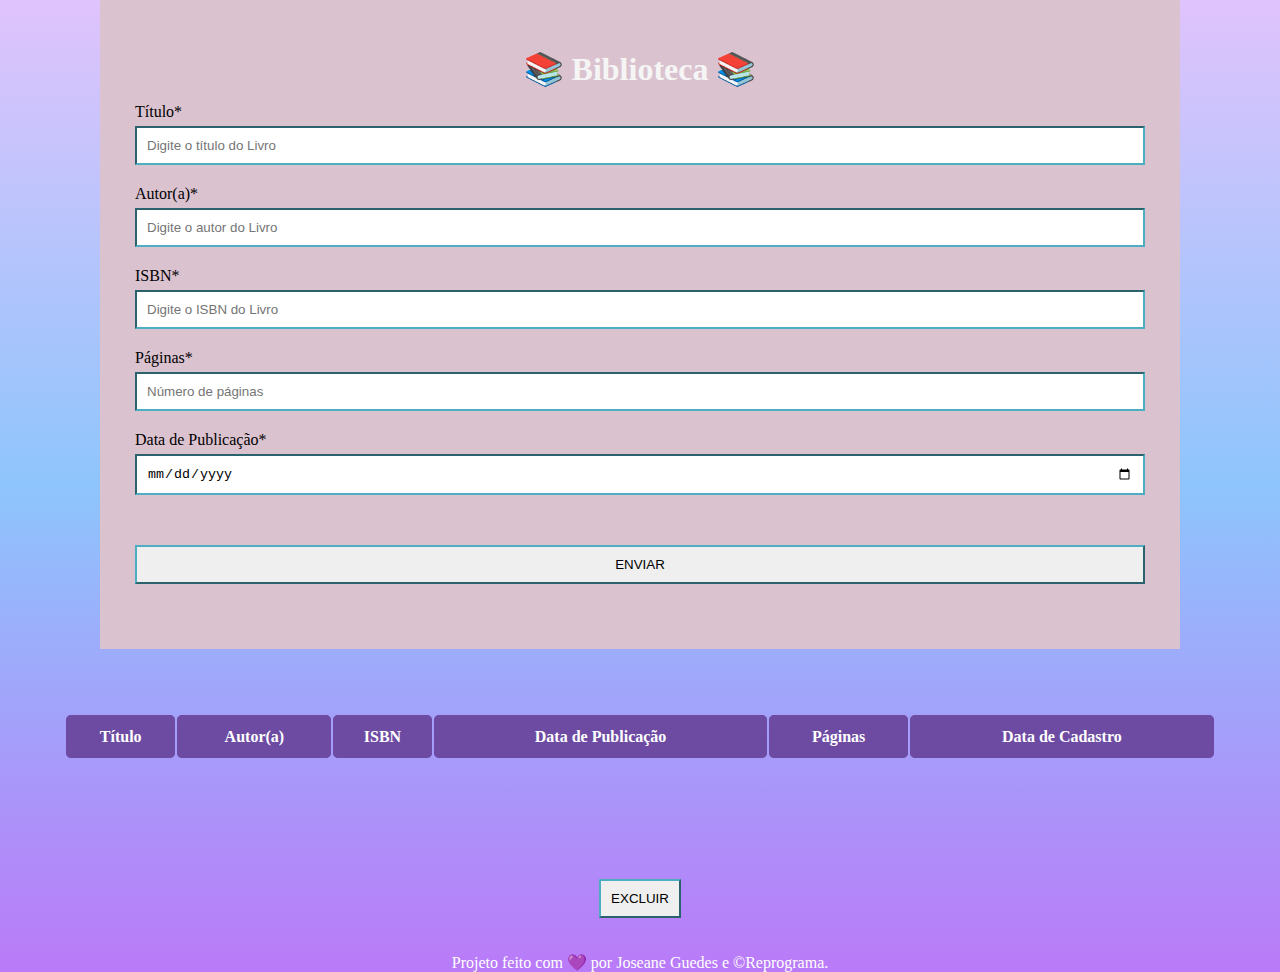
<file: JoseaneGuedesExercicioCasa/index.html>
<!DOCTYPE html>
<html lang="pt-br">

<head>
    <meta charset="UTF-8">
    <meta name="viewport" content="width=device-width, initial-scale=1.0">
    <meta http-equiv="X-UA-Compatible" content="ie=edge">
    <title>Biblioteca</title>
    <link rel="stylesheet" href="style/style.css">
</head>
<body>
      <main>
            <form class="formulario" onsubmit="exibirDados (event)">
                <h1 class = "tituloformulario">📚 Biblioteca 📚 </h1>
                <div class="textoformulario">
                    <label for="titulo">
                        Título*
                    </label>
                    <input type="text" id="titulo" placeholder="Digite o título do Livro" onfocus=this.value=''
                        required>
               


                    <label for="autor">
                        Autor(a)*
                    </label>
                    <input type="autor" id="autor" placeholder="Digite o autor do Livro" onfocus=this.value='' required>
             

                    <label for="isbn">
                        ISBN*
                    </label>
                    <input type="number" id="isbn" placeholder="Digite o ISBN do Livro">
             

               
                    <label for="paginas">
                        Páginas*
                    </label>
                    <input type="number" id="paginas" placeholder="Número de páginas">
             

              
                    <label for="dataPublicacao">
                        Data de Publicação*
                    </label>
                    <input type="date" id="dataPublicacao" onfocus=this.value='' required>
                </div> <!--Deixa essa div aqui-->

                <div class="textoformulario">
                    <input type="submit" class="button" name="enviar" id="botaoDeEnviar" value="ENVIAR">
                </div>

            </form>
       
<!--seção tabela começa aqui-->
            <table class="tabela" id="resposta">
                <thead class="cabecalhotabela">
                <tr>
                    <th>Título</th>
                    <th>Autor(a)</th>
                    <th>ISBN</th>
                    <th>Data de Publicação</th>
                    <th>Páginas</th>
                    <th>Data de Cadastro</th>
                </tr>
                </thead>
            </table>

            <div class="excluirLivro">
                <input type="button" class="botaoExcluir" id="botaoDelete" name="excluir" value="EXCLUIR">
            </div>

        </section>
    </main>
      <footer  style="color:white; text-align:center" >
            Projeto feito com 💜 por Joseane Guedes e ©Reprograma.
        </footer>
    <script src="script/script.js"></script>
</body>
</html>
</file>
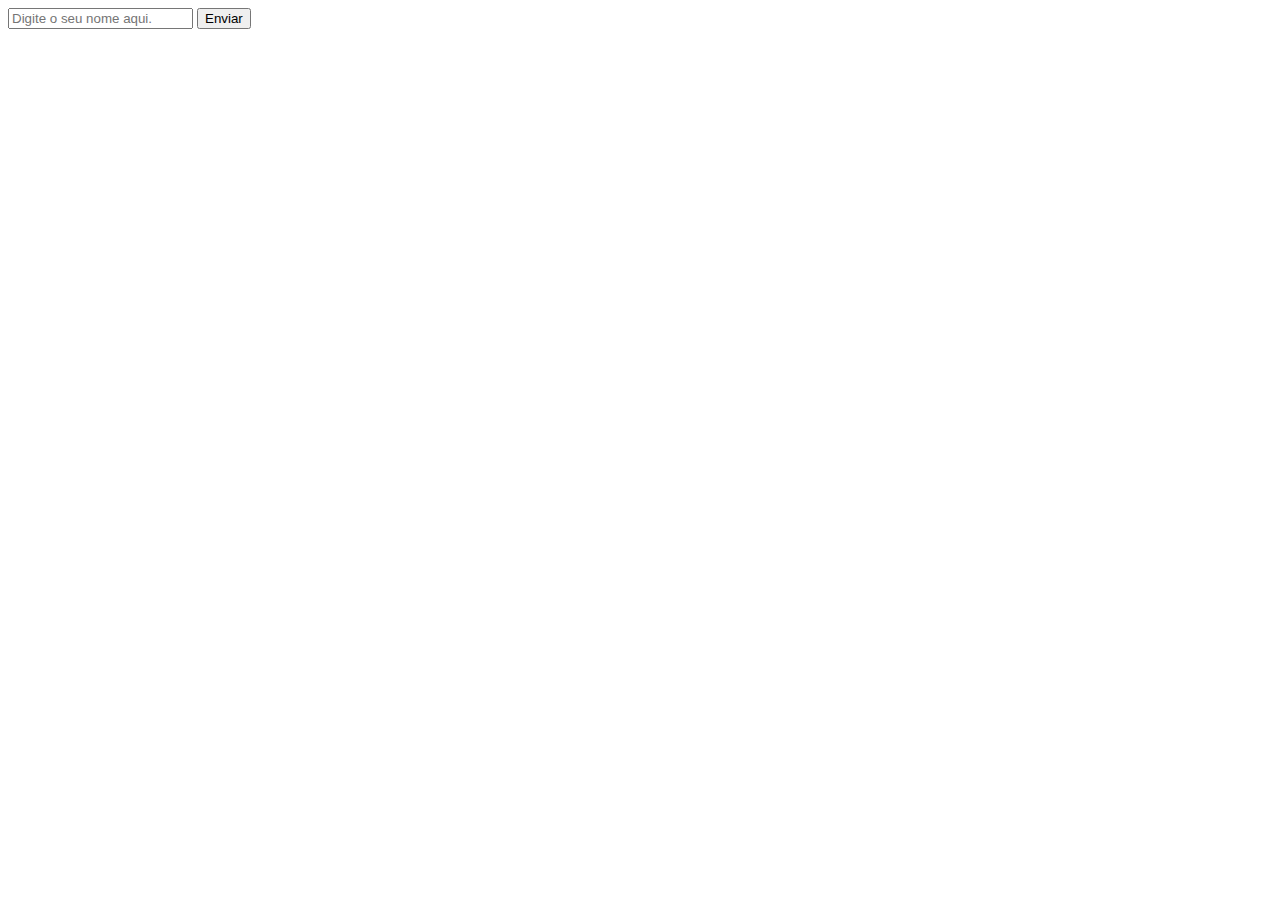
<file: joseaneExerciciosAula/1/index.html>
<!DOCTYPE html>
<html lang="en">

<head>
    <meta charset="UTF-8">
    <meta http-equiv="X-UA-Compatible" content="IE=edge">
    <meta name="viewport" content="width=device-width, initial-scale=1.0">
    <title>Document</title>
</head>

<body>
    <form action="envio_dados" onsubmit="exibirDados(event)">
        <input type="text" name="nome" id="nomeDaPessoa" placeholder="Digite o seu nome aqui.">
        <input type="submit" name="enviar" id="botaoDeEnviar" value="Enviar">
    </form>
    <div id="resposta"></div>
    <script src="js/script.js"></script>
</body>

</html>
</file>
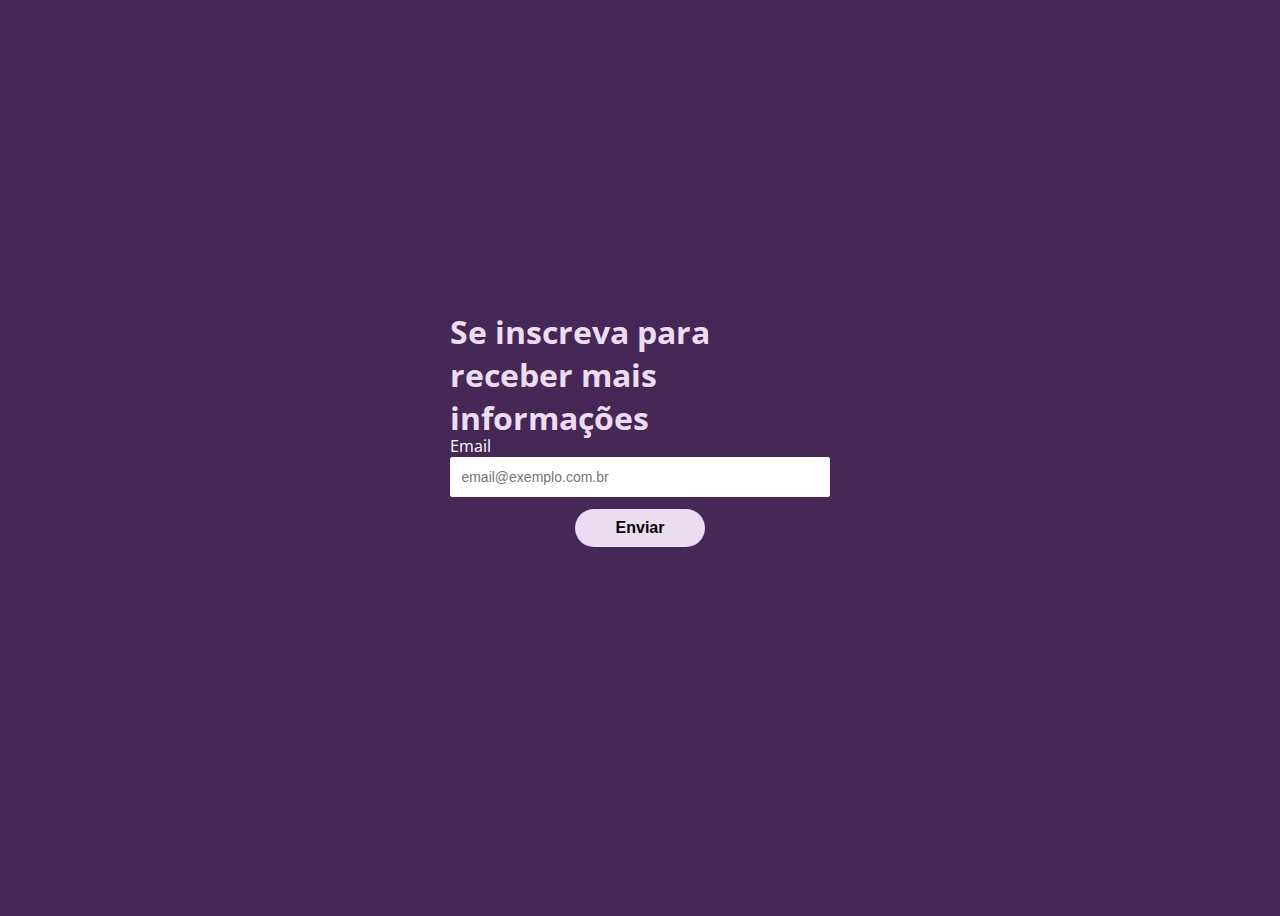
<file: joseaneExerciciosAula/3/index.html>
<!DOCTYPE html> <!-- versão do html -->
<html lang="en">
<head>
    <meta charset="UTF-8">
    <meta name="viewport" content="width=device-width, initial-scale=1.0">
    <meta http-equiv="X-UA-Compatible" content="ie=edge">
    <title>Ex 1 - News</title>

    <link href="https://fonts.googleapis.com/css?family=Open+Sans" rel="stylesheet">
    <link rel="stylesheet" href="css/style.css">
</head>
<body>
    <div class="wrapper">
        <div class="news">
            <h1 class="news__title" id="formTitle">Se inscreva para receber mais informações</h1>

            <p class="mensagem"> 
                <!-- textContext insere um TEXTO AQUI! <3 -->
            </p>

            <form action="" class="news__form">
                <div class="news__form-group">
                    <label for="newsInputEmail" class="news__label">
                        Email
                    </label>
                    <input type="email" class="news__input" id="newsInputEmail" placeholder="email@exemplo.com.br">
                </div>
                <div class="news__form-group">
                    <button class="button news__button">Enviar</button>
                </div>
            </form>
        </div>
    </div>
    <script src="script/script.js"></script>
</body>
</html>
</file>
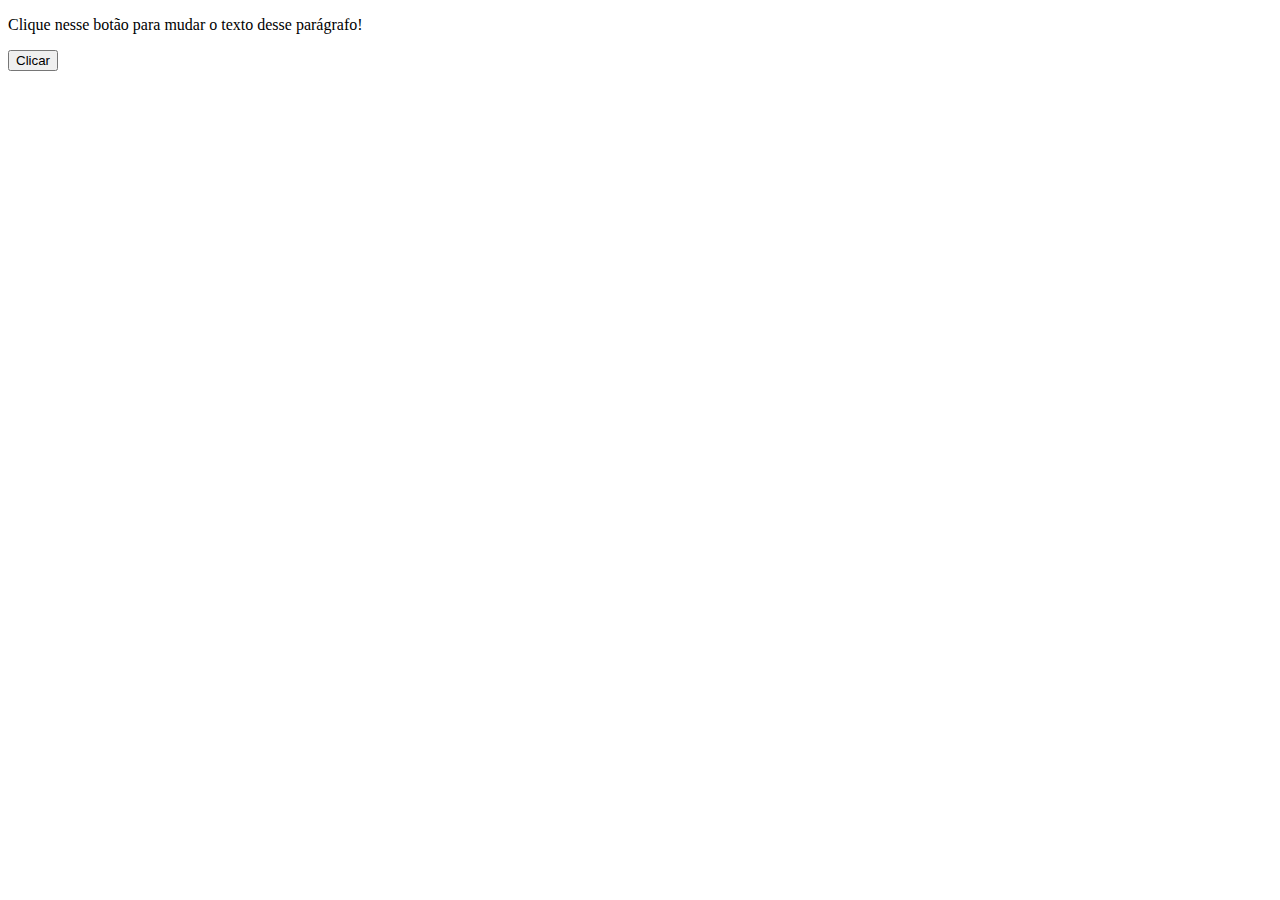
<file: joseaneExerciciosAula/Teste-Exemplo/index.html>
<!DOCTYPE html>
<html lang="en">
<head>
    <meta charset="UTF-8">
    <meta http-equiv="X-UA-Compatible" content="IE=edge">
    <meta name="viewport" content="width=device-width, initial-scale=1.0">
    <title>Minha primeira página</title>
</head>
<body>
    <p id="mudanca-texto" >Clique nesse botão para mudar o texto desse parágrafo!</p>
    <button onclick="alterarTexto()">Clicar</button>
    <script src="./script.js"></script>
</body>
</html>
</file>
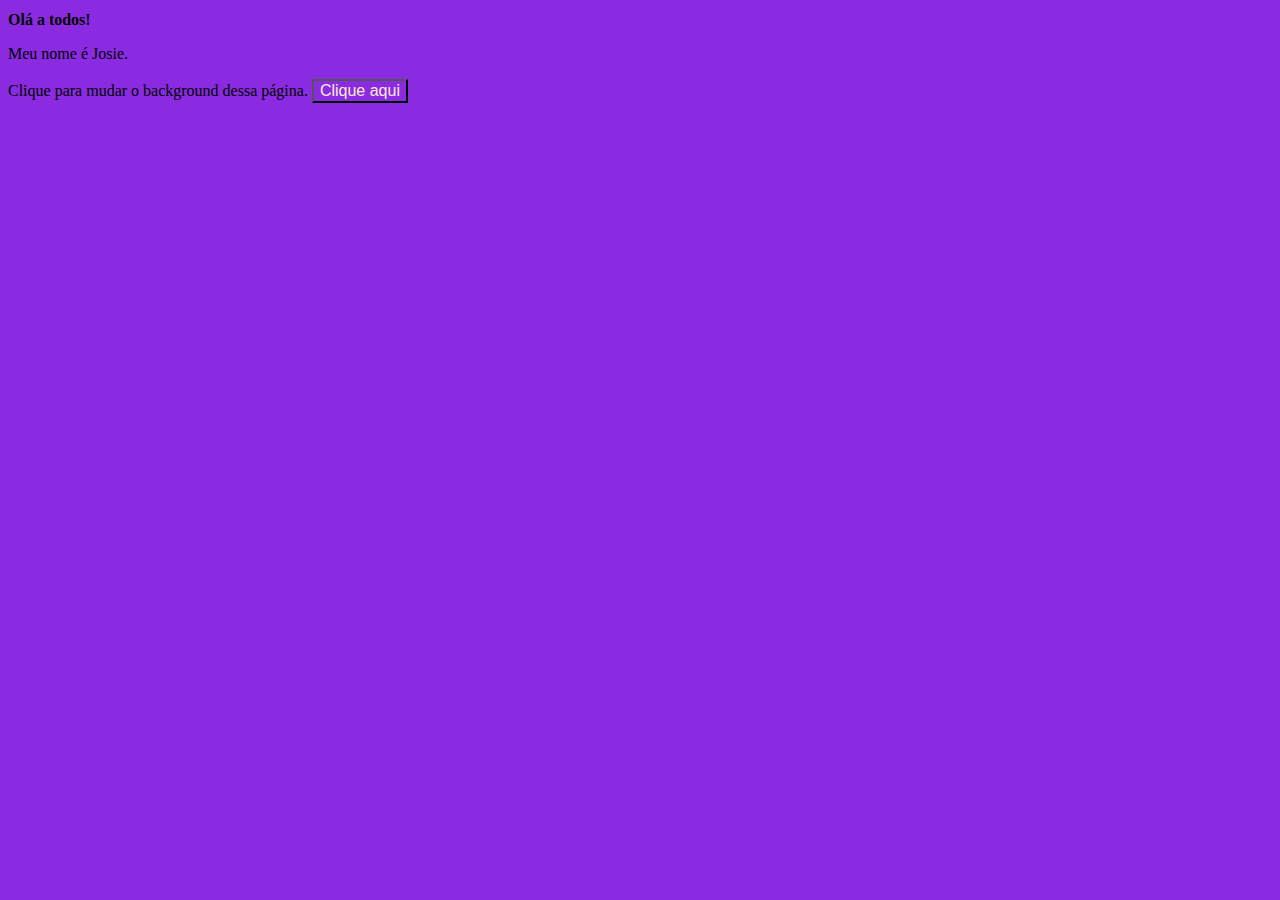
<file: joseaneExerciciosAula/Teste-Query-Selector/index.html>
<!DOCTYPE html>
<html lang="en">
<head>
    <meta charset="UTF-8">
    <meta http-equiv="X-UA-Compatible" content="IE=edge">
    <meta name="viewport" content="width=device-width, initial-scale=1.0">
    <title>Document</title>
    <link rel="stylesheet" href="./style.css">
</head>
<body>
    <h1 class="meu-titulo">Olá a todos!</h1>
    
    <p id="meuNome">Meu nome é Josie.</p>
    
    <span>Clique para mudar o background dessa página.</span>
    
    <button onclick="mudarCor()">Clique aqui</button>
    
    <script src="script.js"></script>
</body>
</html>
</file>
<file: JoseaneGuedesExercicioCasa/style/style.css>
@import url("https://fonts.googleapis.com/css2?family=Roboto&display=swap");

* {
	box-sizing: border-box;
	margin: 0;
}

body {
	background-image: linear-gradient(#e0c3fc, #8ec5fc, #ba7af8);

}

/* Estilização do Formulario  */
label {
	font-size: 1rem;
	padding-bottom: 5px;
}

input {
	margin-bottom: 20px;
	padding: 10px;
	border-color: #4baec1;
}

.tituloformulario {
	font-size: 2rem;
	color: whitesmoke;
	text-align: center;
}

.formulario {
	padding: 50px 20px 30px 20px;
	display: flex;
	justify-content: space-around;
	text-align: left;
	flex-direction: column;
	background-color: #dbc2cf;
	margin: 0 100px 0 100px;
}

.textoformulario {
	padding: 15px;
	display: flex;
	flex-direction: column;

}

/*TABELA*/
table {
	letter-spacing: normal;
	width: 100%;
	padding: 5%;
	text-align: center;
	margin-top: auto;
	border-collapse: separate;
}

th {
	border: 1px solid #6d4ba3;
	padding: 1%;
	border-radius: 5px;
	text-align: center;
	color: white;
}

tr {
	background-color: #6d4ba3;
	text-align: center;
}

td {
	text-align: center;
	height: 4vh;
	padding: auto;
	color: rgb(255, 255, 255);
}

.excluirLivro {
	color: white;
	padding: 15px 32px;
	text-align: center;
	font-size: 3rem;
	margin-top: 20px;


	/*RESPONSIVIDADE*/

	@media screen and (max-width: 768px) {

		body {
			background-color: red;
		}
	
	}
</file>
<file: joseaneExerciciosAula/3/css/style.css>
/* GERAL */
* {
    box-sizing: border-box;
}

body {
    font-family: 'Open Sans', Arial, Helvetica, sans-serif;
    font-size: 16px;
	background-color: #462755;
}

.wrapper{
    display: flex;
    justify-content: center;
    align-items: center;
    width: 100%;
    height: 100vh;
}

/* FORM */

.news{
    width: 30%;
    margin: 0 auto;
    position: relative;
}

.news__title{
    color: #ECDDF3;
    position: absolute;
    top: -130px;
}

.news__form{

}

.news__form-group{
    position: relative;
    width: 100%;
}

.news__label{
    display: block;
    color: #ffffff;
}

.news__input{
    width: 100%;
    border-radius: 2px;
    border: 1px solid #ffffff;
    height: 40px;
    padding: 10px;
    font-size: 14px;
}

.news__button {    
    background-color: #ECDDF3;
    color: #000000;
    border-radius: 50px;
    border: 0;
    padding: 10px 20px;
    width: 130px;
    position: absolute;
    bottom: -50px;
    font-weight: bold;
    left: 50%;
    margin-left: -65px;
    font-size: 16px;
    transition: 0.3s;
    cursor: pointer;
}

.news__button:hover{
    background-color: #7F479B;
    color: #ffffff;
    transition: 0.3s;
}
</file>
<file: joseaneExerciciosAula/Teste-Query-Selector/style.css>
* {
    background-color: blueviolet;
    font-size: 1rem;
}

button {
  color: antiquewhite;
}
</file>
